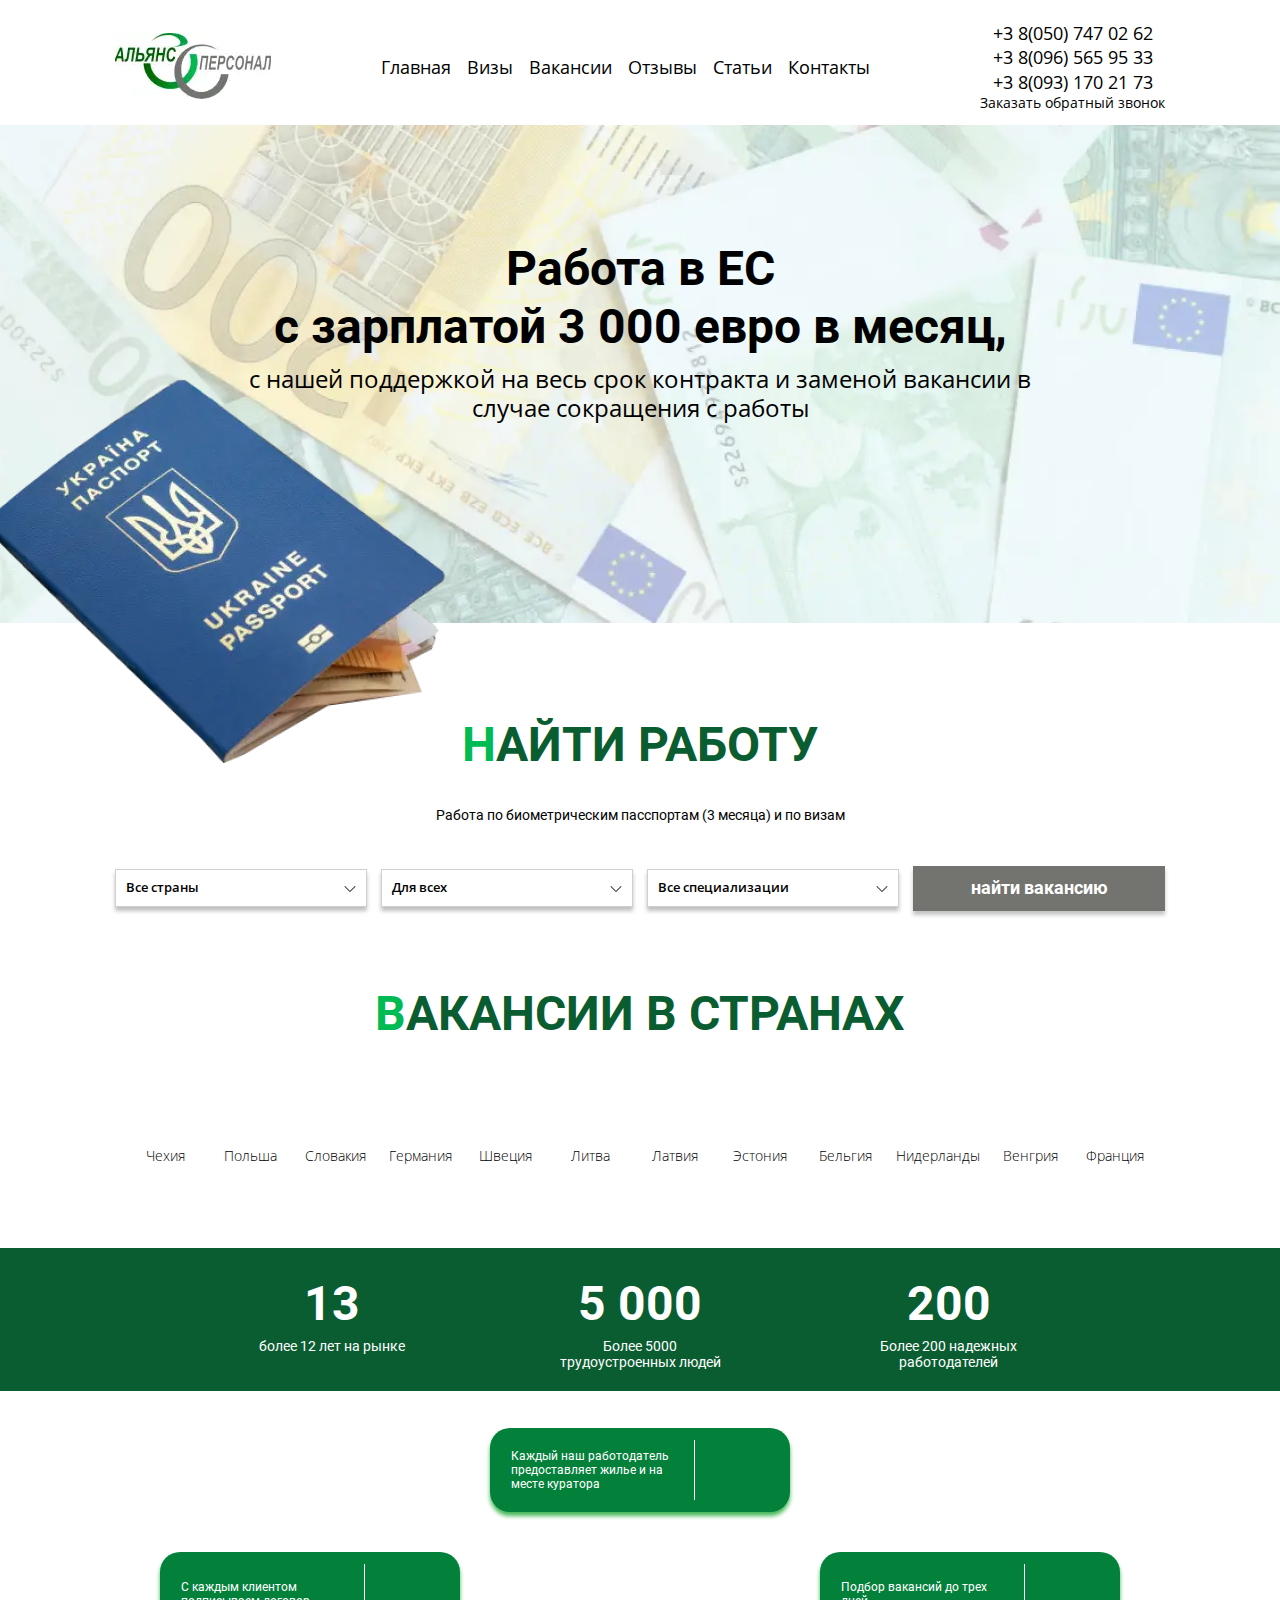
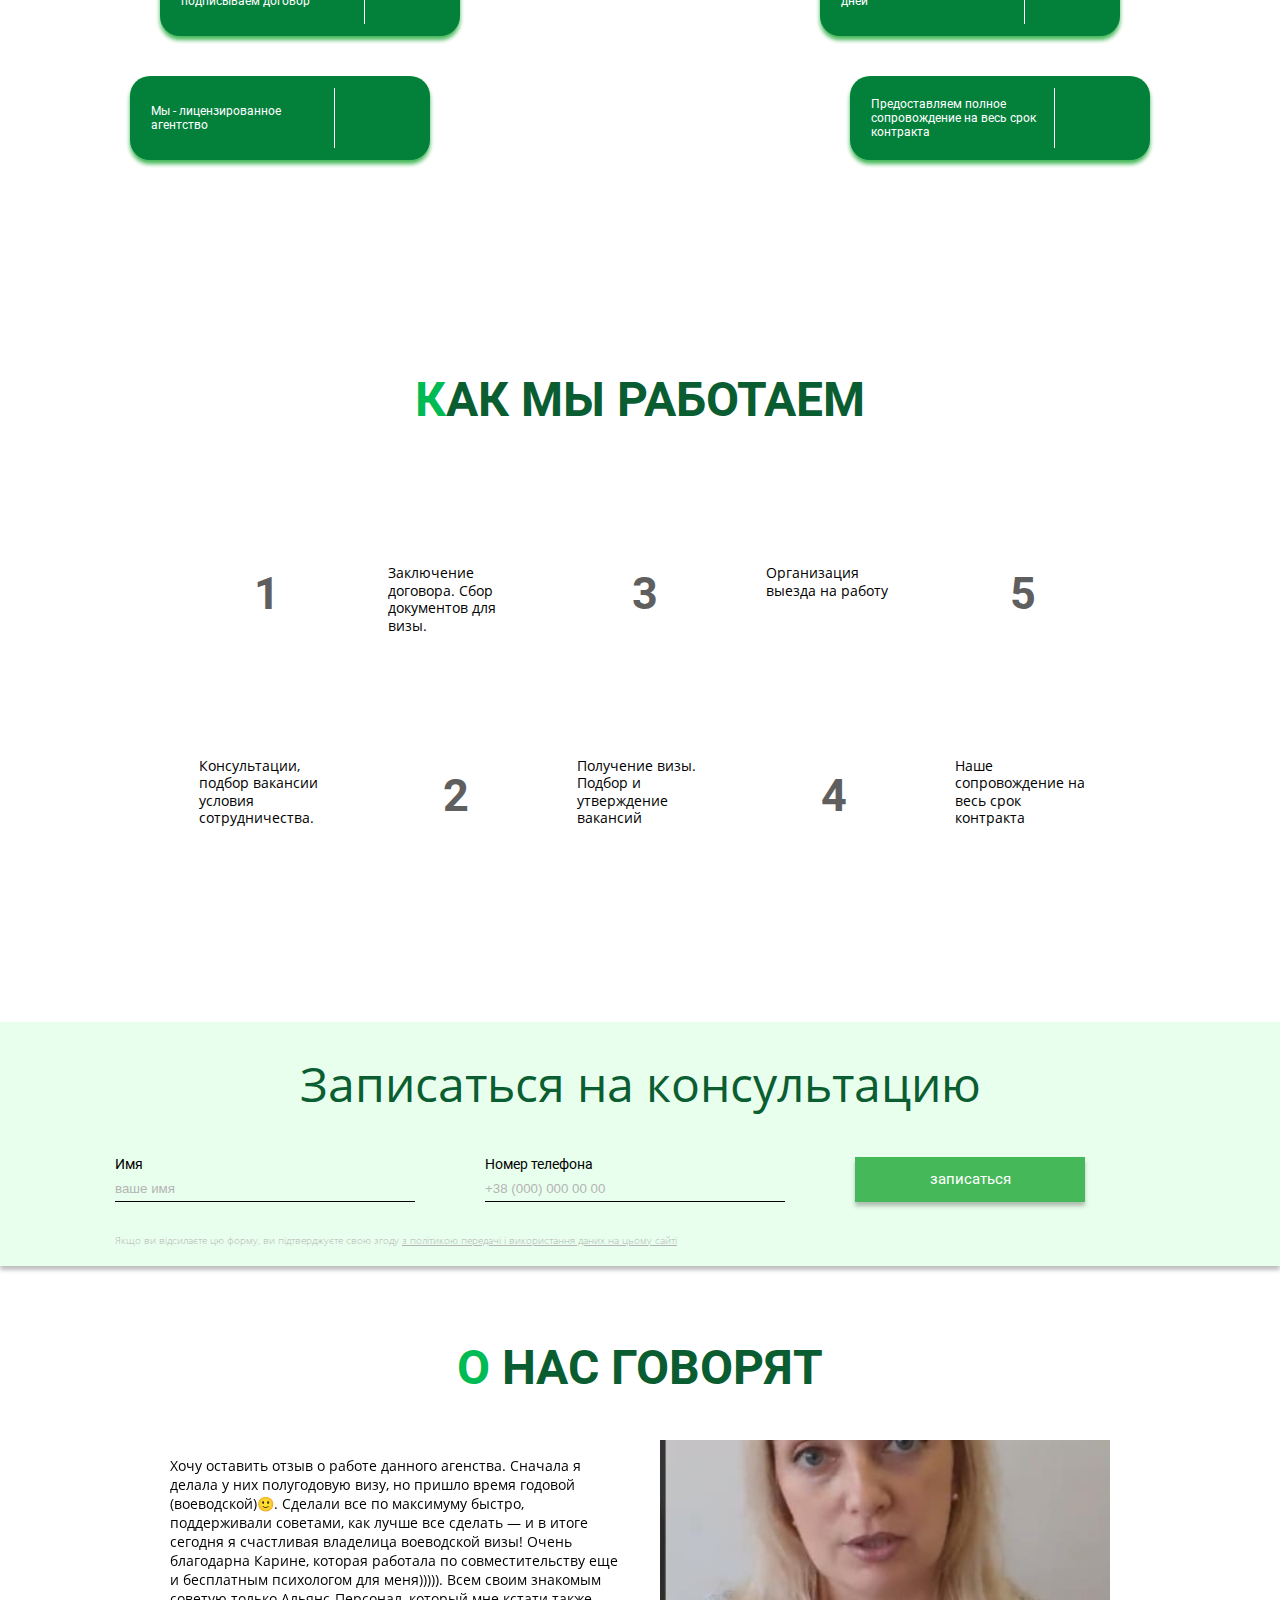
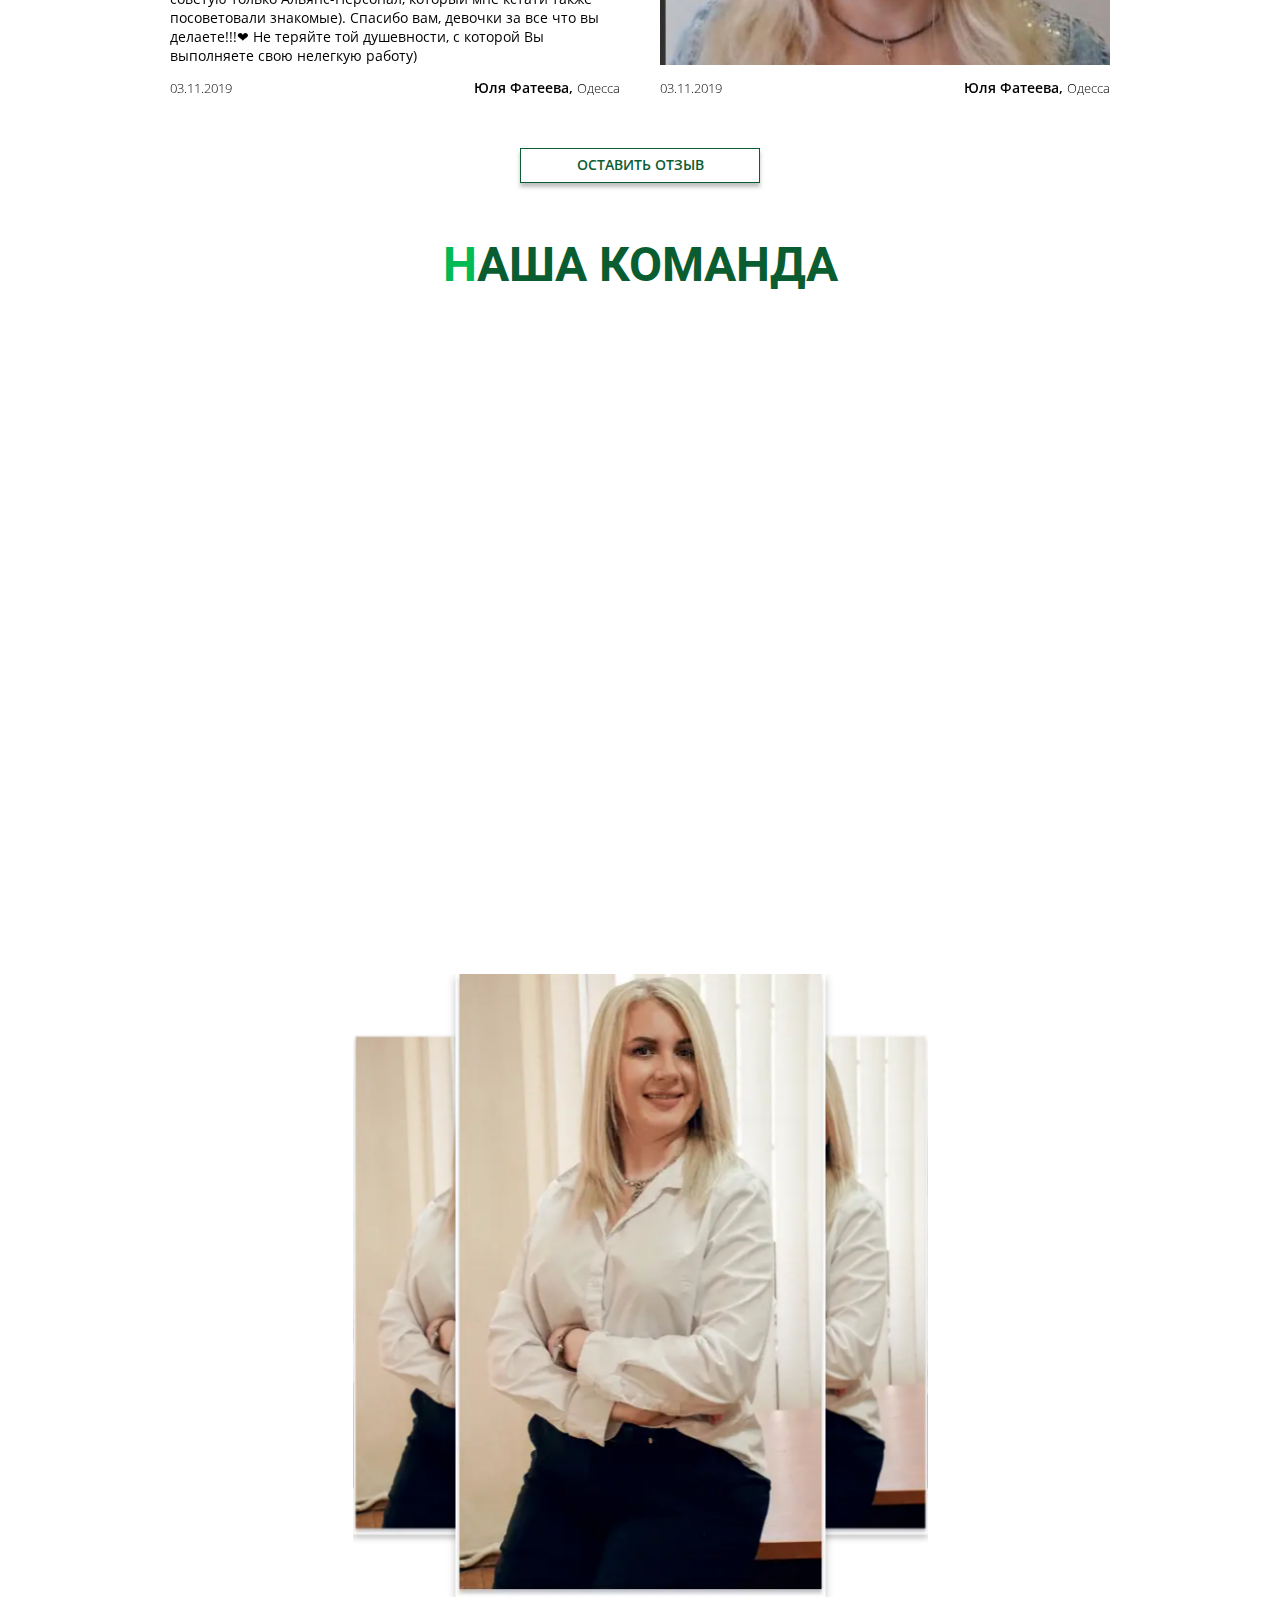
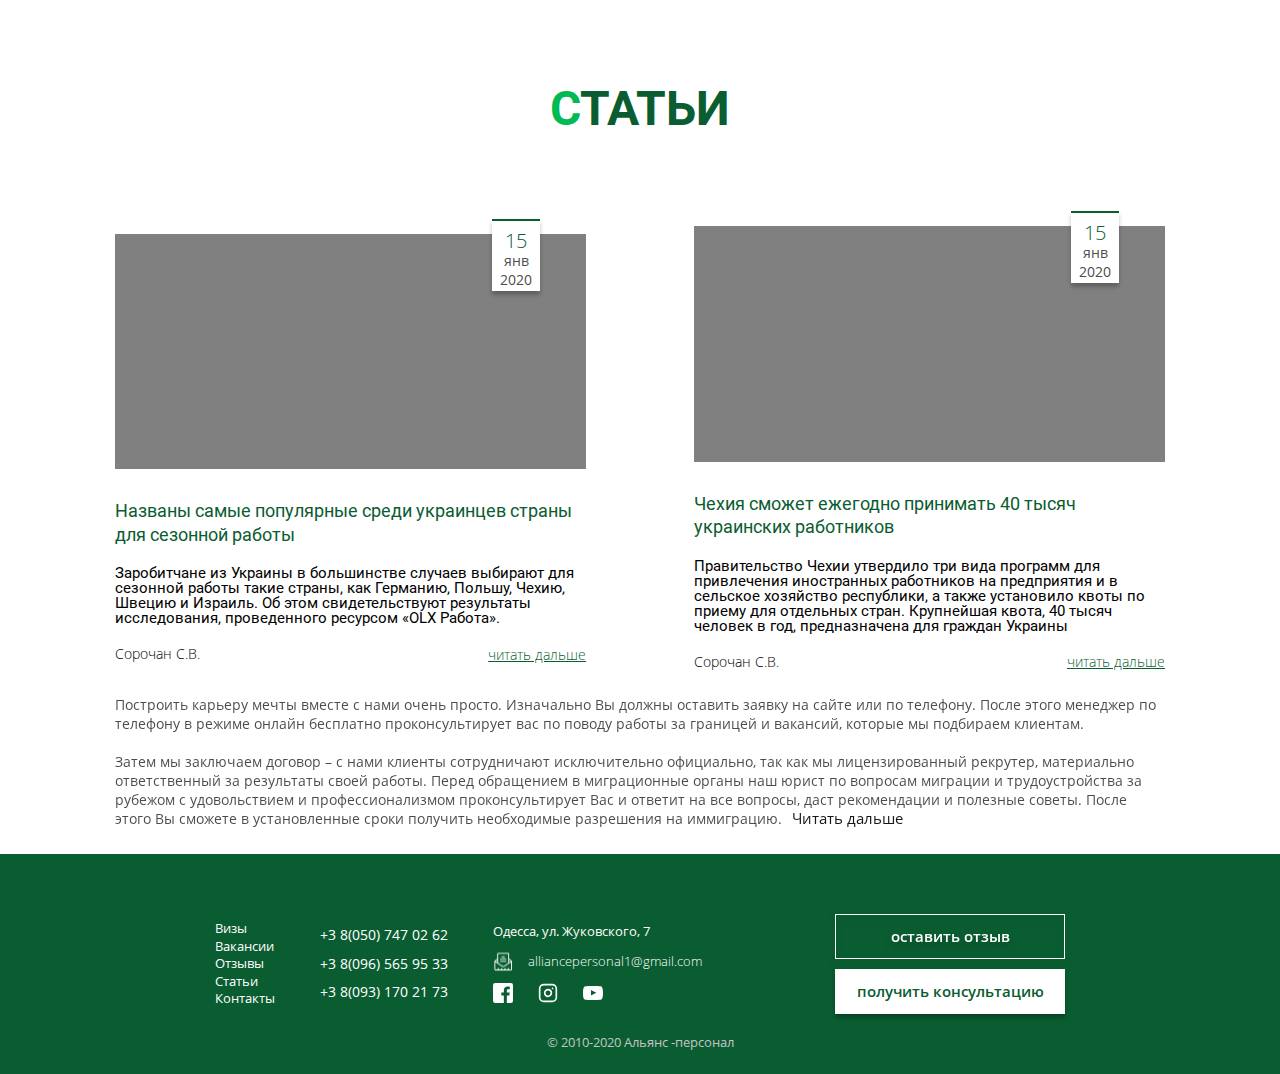
<file: index.html>
<!DOCTYPE html><html lang="ru"><head><meta charset="UTF-8"><meta http-equiv="X-UA-Compatible" content="IE=edge"><meta name="viewport" content="width=device-width,initial-scale=1"><link rel="shortcut icon" href="#"><link rel="stylesheet" href="css/style.min.css"><title>Work</title></head><body><div class="wrapper"><header class="header"><div class="header-top"><div class="container"><div class="header-top__inner"><a href="#" class="logo"><picture><source class="logo__img" data-srcset="img/logo.webp" srcset="img/1x1.png" type="image/webp"><img class="logo__img" data-src="img/logo.jpg" src="img/1x1.png" alt="logo"></picture></a><div class="header-burger"><span class="header-burger__span"></span></div><div class="header-menu"><nav class="header-top__nav"><a href="#" class="header-top__nav-link">Главная</a> <a href="#" class="header-top__nav-link">Визы</a> <a href="#" class="header-top__nav-link">Вакансии</a> <a href="#" class="header-top__nav-link">Отзывы</a> <a href="#" class="header-top__nav-link">Статьи</a> <a href="#" class="header-top__nav-link">Контакты</a></nav></div><div class="contacts header-top__contacts"><a href="tel:+380507470262" class="contacts__link header-top__contacts-link">+3 8(050) 747 02 62</a> <a href="tel:+380965659533" class="contacts__link header-top__contacts-link">+3 8(096) 565 95 33</a> <a href="tel:+380931702173" class="contacts__link header-top__contacts-link">+3 8(093) 170 21 73</a> <a href="#" class="header-top__contacts-request">Заказать обратный звонок</a></div></div></div></div><div class="header-banner"><div class="container"><div class="header-banner__inner"><div class="header-banner__title"><h1 class="title-h1">Работа в ЕС<br>с зарплатой 3 000 евро в месяц,</h1><span class="header-banner__sub-title">с нашей поддержкой на весь срок контракта и заменой вакансии в случае сокращения с работы</span></div><div class="header-banner__passport-image"><div class="header-banner__passport"><picture><source class="header-banner__passport-img" data-srcset="img/passport.webp" srcset="img/1x1.png" type="image/webp"><img class="header-banner__passport-img" data-src="img/passport.jpg" src="img/1x1.png" alt="passport"></picture></div></div><a href="#" class="header-banner__button">оставить заявку</a></div><picture><source class="header-banner__background" data-srcset="img/header-banner.webp" srcset="img/1x1.png" type="image/webp"><img class="header-banner__background" data-src="img/header-banner.jpg" src="img/1x1.png" alt="background"></picture></div></div></header><main class="main"><section class="work"><div class="container"><h2 class="title-h2 work__title">НАЙТИ РАБОТУ</h2><span class="work__text">Работа по биометрическим пасспортам (3 месяца) и по визам</span><form action=".php" class="work__form"><div class="select"><div class="select__current"><span class="select__current-text select__text">Все страны</span><picture><source class="select__arrow" data-srcset="img/arrow.svg" srcset="img/1x1.png" type="image/svg"><img class="select__arrow" data-src="img/arrow.svg" src="img/1x1.png" alt="arrow"></picture></div><ul class="select__body"><li class="select__item">Select 1</li><li class="select__item">Select 2</li><li class="select__item">Select 3</li><li class="select__item">Select 4</li><li class="select__item">Select 5</li></ul></div><div class="select"><div class="select__current"><span class="select__current-text select__text">Для всех</span><picture><source class="select__arrow" data-srcset="img/arrow.svg" srcset="img/1x1.png" type="image/svg"><img class="select__arrow" data-src="img/arrow.svg" src="img/1x1.png" alt="arrow"></picture></div><ul class="select__body"><li class="select__item">Select 1</li><li class="select__item">Select 2</li><li class="select__item">Select 3</li><li class="select__item">Select 4</li><li class="select__item">Select 5</li></ul></div><div class="select"><div class="select__current"><span class="select__current-text select__text">Все специализации</span><picture><source class="select__arrow" data-srcset="img/arrow.svg" srcset="img/1x1.png" type="image/svg"><img class="select__arrow" data-src="img/arrow.svg" src="img/1x1.png" alt="arrow"></picture></div><ul class="select__body"><li class="select__item">Select 1</li><li class="select__item">Select 2</li><li class="select__item">Select 3</li><li class="select__item">Select 4</li><li class="select__item">Select 5</li></ul></div><button class="work__button" type="submit">найти вакансию</button></form></div></section><section class="vacancies"><div class="container"><h2 class="title-h2 vacancies__title">ВАКАНСИИ В СТРАНАХ</h2><div class="vacancies__inner"><div class="vacancies__item item-vacancies"><picture><source class="item-vacancies__img" data-srcset="img/czech.webp" srcset="img/1x1.png" type="image/webp"><img class="item-vacancies__img" data-src="img/czech.jpg" src="img/1x1.png" alt="czech"></picture><span class="item-vacancies__title">Чехия</span></div><div class="vacancies__item item-vacancies"><picture><source class="item-vacancies__img" data-srcset="img/poland.svg" srcset="img/1x1.png" type="image/svg"><img class="item-vacancies__img" data-src="img/poland.jpg" src="img/1x1.png" alt="poland"></picture><span class="item-vacancies__title">Польша</span></div><div class="vacancies__item item-vacancies"><picture><source class="item-vacancies__img" data-srcset="img/sk.webp" srcset="img/1x1.png" type="image/webp"><img class="item-vacancies__img" data-src="img/sk.jpg" src="img/1x1.png" alt="sk"></picture><span class="item-vacancies__title">Словакия</span></div><div class="vacancies__item item-vacancies"><picture><source class="item-vacancies__img" data-srcset="img/germany.webp" srcset="img/1x1.png" type="image/webp"><img class="item-vacancies__img" data-src="img/germany.jpg" src="img/1x1.png" alt="germany"></picture><span class="item-vacancies__title">Германия</span></div><div class="vacancies__item item-vacancies"><picture><source class="item-vacancies__img" data-srcset="img/shwiz.webp" srcset="img/1x1.png" type="image/webp"><img class="item-vacancies__img" data-src="img/shwiz.jpg" src="img/1x1.png" alt="shwiz"></picture><span class="item-vacancies__title">Швеция</span></div><div class="vacancies__item item-vacancies"><picture><source class="item-vacancies__img" data-srcset="img/lit.webp" srcset="img/1x1.png" type="image/webp"><img class="item-vacancies__img" data-src="img/lit.jpg" src="img/1x1.png" alt="lit"></picture><span class="item-vacancies__title">Литва</span></div><div class="vacancies__item item-vacancies"><picture><source class="item-vacancies__img" data-srcset="img/latvia.webp" srcset="img/1x1.png" type="image/webp"><img class="item-vacancies__img" data-src="img/latvia.jpg" src="img/1x1.png" alt="latvia"></picture><span class="item-vacancies__title">Латвия</span></div><div class="vacancies__item item-vacancies"><picture><source class="item-vacancies__img" data-srcset="img/estonia.webp" srcset="img/1x1.png" type="image/webp"><img class="item-vacancies__img" data-src="img/estonia.jpg" src="img/1x1.png" alt="estonia"></picture><span class="item-vacancies__title">Эстония</span></div><div class="vacancies__item item-vacancies"><picture><source class="item-vacancies__img" data-srcset="img/estonia.webp" srcset="img/1x1.png" type="image/webp"><img class="item-vacancies__img" data-src="img/estonia.jpg" src="img/1x1.png" alt="estonia"></picture><span class="item-vacancies__title">Бельгия</span></div><div class="vacancies__item item-vacancies"><picture><source class="item-vacancies__img" data-srcset="img/netherlands.webp" srcset="img/1x1.png" type="image/webp"><img class="item-vacancies__img" data-src="img/netherlands.jpg" src="img/1x1.png" alt="netherlands"></picture><span class="item-vacancies__title">Нидерланды</span></div><div class="vacancies__item item-vacancies"><picture><source class="item-vacancies__img" data-srcset="img/vengr.webp" srcset="img/1x1.png" type="image/webp"><img class="item-vacancies__img" data-src="img/vengr.jpg" src="img/1x1.png" alt="vengr"></picture><span class="item-vacancies__title">Венгрия</span></div><div class="vacancies__item item-vacancies"><picture><source class="item-vacancies__img" data-srcset="img/france.webp" srcset="img/1x1.png" type="image/webp"><img class="item-vacancies__img" data-src="img/france.jpg" src="img/1x1.png" alt="france"></picture><span class="item-vacancies__title">Франция</span></div></div></div></section><div class="info"><div class="container"><div class="info__inner"><div class="info__item item-info"><span class="item-info__count">13</span> <span class="item-info__text">более 12 лет на рынке</span></div><div class="info__item item-info"><span class="item-info__count">5 000</span> <span class="item-info__text">Более 5000 трудоустроенных людей</span></div><div class="info__item item-info"><span class="item-info__count">200</span> <span class="item-info__text">Более 200 надежных работодателей</span></div></div></div></div><div class="services"><div class="container"><div class="services__inner"><div class="services__item services__item--void"></div><div class="services__item item-services"><span class="item-services__text">Каждый наш работодатель предоставляет жилье и на месте куратора</span><picture><source class="item-services__img" data-srcset="img/services-prev1.svg" srcset="img/1x1.png" type="image/svg"><img class="item-services__img" data-src="img/services-prev1.svg" src="img/1x1.png" alt="icon"></picture></div><div class="services__item services__item--void"></div><div class="services__item item-services"><span class="item-services__text">С каждым клиентом подписываем договор</span><picture><source class="item-services__img" data-srcset="img/services-prev2.svg" srcset="img/1x1.png" type="image/svg"><img class="item-services__img" data-src="img/services-prev2.svg" src="img/1x1.png" alt="icon"></picture></div><div class="services-item item-services__banner"><picture><source class="item-services__banner-img" data-srcset="img/services-banner.webp" srcset="img/1x1.png" type="image/webp"><img class="item-services__banner-img" data-src="img/services-banner.png" src="img/1x1.png" alt="banner"></picture></div><div class="services__item item-services"><span class="item-services__text">Подбор вакансий до трех дней</span><picture><source class="item-services__img" data-srcset="img/services-prev3.svg" srcset="img/1x1.png" type="image/svg"><img class="item-services__img" data-src="img/services-prev3.svg" src="img/1x1.png" alt="icon"></picture></div><div class="services__item item-services item-services--left"><span class="item-services__text">Мы - лицензированное агентство</span><picture><source class="item-services__img" data-srcset="img/services-prev4.svg" srcset="img/1x1.png" type="image/svg"><img class="item-services__img" data-src="img/services-prev4.svg" src="img/1x1.png" alt="icon"></picture></div><div class="services__item item-services item-services--right"><span class="item-services__text">Предоставляем полное сопровождение на весь срок контракта</span><picture><source class="item-services__img" data-srcset="img/services-prev5.svg" srcset="img/1x1.png" type="image/svg"><img class="item-services__img" data-src="img/services-prev5.svg" src="img/1x1.png" alt="icon"></picture></div></div></div></div><section class="how-work"><div class="container"><h2 class="title-h2 how-work__title">Как мы работаем</h2><div class="how-work__inner"><div class="how-work__image"><picture><source class="how-work__img" media="(max-width: 767px)" data-srcset="img/how-work-rotate.webp" srcset="img/1x1.png" type="image/webp"><source class="how-work__img" media="(min-width: 768px)" data-srcset="img/how-work.webp" srcset="img/1x1.png" type="image/webp"><img class="how-work__img" data-src="img/how-work.jpg" src="img/1x1.png" alt="background"></picture></div><div class="how-work__item item-how-work item-how-work--1"><span class="item-how-work__number">1</span><p class="item-how-work__text">Консультации, подбор вакансии условия сотрудничества.</p></div><div class="how-work__item item-how-work item-how-work--2"><p class="item-how-work__text">Заключение договора. Сбор документов для визы.</p><span class="item-how-work__number">2</span></div><div class="how-work__item item-how-work item-how-work--3"><span class="item-how-work__number">3</span><p class="item-how-work__text">Получение визы. Подбор и утверждение вакансий</p></div><div class="how-work__item item-how-work item-how-work--4"><p class="item-how-work__text">Организация выезда на работу</p><span class="item-how-work__number">4</span></div><div class="how-work__item item-how-work item-how-work--5"><span class="item-how-work__number">5</span><p class="item-how-work__text">Наше сопровождение на весь срок контракта</p></div></div></div></section><section class="consultation"><div class="container"><h2 class="consultation__title">Записаться на консультацию</h2><form action=".php" class="consultation__form"><div class="consultation__item item-consultation"><label for="name" class="item-consultation__label">Имя</label> <input name="name" id="name" type="text" class="item-consultation__input" placeholder="ваше имя"></div><div class="consultation__item item-consultation"><label for="tel" class="item-consultation__label">Номер телефона</label> <input name="tel" id="tel" type="tel" class="item-consultation__input" placeholder="+38 (000) 000 00 00" pattern="[0-9]{3}-[0-9]{2}-[0-9]{3}"></div><button class="consultation__button" type="submit">записаться</button></form><span class="consultation__politycs">Якщо ви відсилаєте цю форму, ви підтверджуєте свою згоду <a href="#" class="consultation__politycs-link">з політикою передачі і використання даних на цьому сайті</a></span></div></section><section class="say"><div class="container"><h2 class="title-h2 say__title">О НАС ГОВОРЯТ</h2><div class="say__inner"><div class="say__slider swiper-container"><div class="swiper-wrapper"><div class="swiper-slide say__slide"><div class="say__item item-say"><div class="item-say__info"><picture><source class="item-say__info-quotes" data-srcset="img/quotes.webp" srcset="img/1x1.png" type="image/webp"><img class="item-say__info-quotes" data-src="img/quotes.jpg" src="img/1x1.png" alt="quotes"></picture><p class="item-say__info-text">Хочу оставить отзыв о работе данного агенства. Сначала я делала у них полугодовую визу, но пришло время годовой (воеводской)🙂. Сделали все по максимуму быстро, поддерживали советами, как лучше все сделать — и в итоге сегодня я счастливая владелица воеводской визы! Очень благодарна Карине, которая работала по совместительству еще и бесплатным психологом для меня))))). Всем своим знакомым советую только Альянс-Персонал, который мне кстати также посоветовали знакомые). Спасибо вам, девочки за все что вы делаете!!!❤ Не теряйте той душевности, с которой Вы выполняете свою нелегкую работу)</p><div class="item-say__data"><span class="item-say__data-text">03.11.2019</span><div class="item-say__data-main"><span class="item-say__data-name">Юля Фатеева, </span><span class="item-say__data-text">Одесса</span></div></div></div><div class="item-say__video"><div class="item-say__video-main"><video class="item-say__video-video" src="video/video.mp4" poster="img/video-prev1.jpg" preload="none"></video><div class="item-say__video-play"><picture><source class="item-say__video-play-img" data-srcset="img/play.webp" srcset="img/1x1.png" type="image/webp"><img class="item-say__video-play-img" data-src="img/play.png" src="img/1x1.png" alt="arrow"></picture></div></div><div class="item-say__data"><span class="item-say__data-text">03.11.2019</span><div class="item-say__data-main"><span class="item-say__data-name">Юля Фатеева, </span><span class="item-say__data-text">Одесса</span></div></div></div></div></div><div class="swiper-slide say__slide"><div class="say__item item-say"><div class="item-say__info"><p class="item-say__info-text">Хочу оставить отзыв о работе данного агенства. Сначала я делала у них полугодовую визу, но пришло время годовой (воеводской)🙂. Сделали все по максимуму быстро, поддерживали советами, как лучше все сделать — и в итоге сегодня я счастливая владелица воеводской визы! Очень благодарна Карине, которая работала по совместительству еще и бесплатным психологом для меня))))). Всем своим знакомым советую только Альянс-Персонал, который мне кстати также посоветовали знакомые). Спасибо вам, девочки за все что вы делаете!!!❤ Не теряйте той душевности, с которой Вы выполняете свою нелегкую работу)</p><div class="item-say__data"><span class="item-say__data-text">03.11.2019</span><div class="item-say__data-main"><span class="item-say__data-name">Юля Фатеева, </span><span class="item-say__data-text">Одесса</span></div></div><picture><source class="item-say__info-quotes" data-srcset="img/quotes.webp" srcset="img/1x1.png" type="image/webp"><img class="item-say__info-quotes" data-src="img/quotes.jpg" src="img/1x1.png" alt="quotes"></picture></div><div class="item-say__video"><div class="item-say__video-main"><video class="item-say__video-video" src="video/video.mp4" poster="img/video-prev1.jpg" preload="none"></video><div class="item-say__video-play"><picture><source class="item-say__video-play-img" data-srcset="img/play.webp" srcset="img/1x1.png" type="image/webp"><img class="item-say__video-play-img" data-src="img/play.png" src="img/1x1.png" alt="arrow"></picture></div></div><div class="item-say__data"><span class="item-say__data-text">03.11.2019</span><div class="item-say__data-main"><span class="item-say__data-name">Юля Фатеева, </span><span class="item-say__data-text">Одесса</span></div></div></div></div></div><div class="swiper-slide say__slide"><div class="say__item item-say"><div class="item-say__info"><p class="item-say__info-text">Хочу оставить отзыв о работе данного агенства. Сначала я делала у них полугодовую визу, но пришло время годовой (воеводской)🙂. Сделали все по максимуму быстро, поддерживали советами, как лучше все сделать — и в итоге сегодня я счастливая владелица воеводской визы! Очень благодарна Карине, которая работала по совместительству еще и бесплатным психологом для меня))))). Всем своим знакомым советую только Альянс-Персонал, который мне кстати также посоветовали знакомые). Спасибо вам, девочки за все что вы делаете!!!❤ Не теряйте той душевности, с которой Вы выполняете свою нелегкую работу)</p><div class="item-say__data"><span class="item-say__data-text">03.11.2019</span><div class="item-say__data-main"><span class="item-say__data-name">Юля Фатеева, </span><span class="item-say__data-text">Одесса</span></div></div><picture><source class="item-say__info-quotes" data-srcset="img/quotes.webp" srcset="img/1x1.png" type="image/webp"><img class="item-say__info-quotes" data-src="img/quotes.jpg" src="img/1x1.png" alt="quotes"></picture></div><div class="item-say__video"><div class="item-say__video-main"><video class="item-say__video-video" src="video/video.mp4" poster="img/video-prev1.jpg" preload="none"></video><div class="item-say__video-play"><picture><source class="item-say__video-play-img" data-srcset="img/play.webp" srcset="img/1x1.png" type="image/webp"><img class="item-say__video-play-img" data-src="img/play.png" src="img/1x1.png" alt="arrow"></picture></div></div><div class="item-say__data"><span class="item-say__data-text">03.11.2019</span><div class="item-say__data-main"><span class="item-say__data-name">Юля Фатеева, </span><span class="item-say__data-text">Одесса</span></div></div></div></div></div></div></div><div class="slider-arrows"><div class="slider-arrow slider-arrow__prev say__slider-arrow"><picture><source class="slider-arrow__img" data-srcset="img/slider-arrow.webp" srcset="img/1x1.png" type="image/webp"><img class="slider-arrow__img" data-src="img/slider-arrow.jpg" src="img/1x1.png" alt="arrow"></picture></div><div class="slider-arrow slider-arrow__next say__slider-arrow"><picture><source class="slider-arrow__img" data-srcset="img/slider-arrow.webp" srcset="img/1x1.png" type="image/webp"><img class="slider-arrow__img" data-src="img/slider-arrow.jpg" src="img/1x1.png" alt="arrow"></picture></div></div></div><div class="say__button"><a href="#" class="say__button-link">ОСТАВИТЬ ОТЗЫВ</a></div></div></section><section class="team"><div class="container"><h2 class="title-h2 team__title">НАША КОМАНДА</h2><div class="team__image"><picture><source class="team__img" data-srcset="img/team.webp" srcset="img/1x1.png" type="image/webp"><img class="team__img" data-src="img/team.jpg" src="img/1x1.png" alt="team"></picture></div><div class="team__inner"><div class="team__slider swiper-container"><div class="swiper-wrapper"><div class="swiper-slide"><div class="item-team__image"><img class="item-team__img swiper-lazy" src="img/team-prev1.webp" alt="people"></div></div><div class="swiper-slide"><div class="item-team__image"><img class="item-team__img swiper-lazy" src="img/team-prev1.webp" alt="people"></div></div><div class="swiper-slide"><div class="item-team__image"><img class="item-team__img swiper-lazy" src="img/team-prev1.webp" alt="people"></div></div><div class="swiper-slide"><div class="item-team__image"><img class="item-team__img swiper-lazy" src="img/team-prev1.webp" alt="people"></div></div></div></div><div class="slider-arrows"><div class="slider-arrow slider-arrow__prev team__slider-arrow"><picture><source class="slider-arrow__img" data-srcset="img/slider-arrow.webp" srcset="img/1x1.png" type="image/webp"><img class="slider-arrow__img" data-src="img/slider-arrow.jpg" src="img/1x1.png" alt="arrow"></picture></div><div class="slider-arrow slider-arrow__next team__slider-arrow"><picture><source class="slider-arrow__img" data-srcset="img/slider-arrow.webp" srcset="img/1x1.png" type="image/webp"><img class="slider-arrow__img" data-src="img/slider-arrow.jpg" src="img/1x1.png" alt="arrow"></picture></div></div></div></div></section><section class="articles"><div class="container"><h2 class="title-h2 articles__title">СТАТЬИ</h2><div class="articles__inner"><article class="articles__item item-articles"><div class="item-articles__date"><span class="item-articles__date-number">15</span> <span class="item-articles__date-text">янв</span> <span class="item-articles__date-text">2020</span></div><a class="item-articles__image" href="#"><picture><source class="item-articles__img" data-srcset="img/header-banner.webp" srcset="img/1x1.png" type="image/webp"><img class="item-articles__img" data-src="img/header-banner.jpg" src="img/1x1.png" alt="article"></picture></a><div class="item-articles__content"><a href="#" class="item-articles__title-link"><h3 class="title-h3 item-articles__title">Названы самые популярные среди украинцев страны для сезонной работы</h3></a><p class="item-articles__text">Заробитчане из Украины в большинстве случаев выбирают для сезонной работы такие страны, как Германию, Польшу, Чехию, Швецию и Израиль. Об этом свидетельствуют результаты исследования, проведенного ресурсом «OLX Работа».</p><div class="item-articles__info"><span class="item-articles__info-author">Сорочан С.В.</span> <a class="item-articles__info-more" href="#">читать дальше</a></div></div></article><article class="articles__item item-articles item-articles--mobile"><div class="item-articles__date"><span class="item-articles__date-number">15</span> <span class="item-articles__date-text">янв</span> <span class="item-articles__date-text">2020</span></div><a class="item-articles__image" href="#"><picture><source class="item-articles__img" data-srcset="img/header-banner.webp" srcset="img/1x1.png" type="image/webp"><img class="item-articles__img" data-src="img/header-banner.jpg" src="img/1x1.png" alt="article"></picture></a><div class="item-articles__content"><a href="#" class="item-articles__title-link"><h3 class="title-h3 item-articles__title">Чехия сможет ежегодно принимать 40 тысяч украинских работников</h3></a><p class="item-articles__text">Правительство Чехии утвердило три вида программ для привлечения иностранных работников на предприятия и в сельское хозяйство республики, а также установило квоты по приему для отдельных стран. Крупнейшая квота, 40 тысяч человек в год, предназначена для граждан Украины</p><div class="item-articles__info"><span class="item-articles__info-author">Сорочан С.В.</span> <a class="item-articles__info-more" href="#">читать дальше</a></div></div></article></div><div class="articles-info"><p class="articles-info__text">Построить карьеру мечты вместе с нами очень просто. Изначально Вы должны оставить заявку на сайте или по телефону. После этого менеджер по телефону в режиме онлайн бесплатно проконсультирует вас по поводу работы за границей и вакансий, которые мы подбираем клиентам.</p><p class="articles-info__text">Затем мы заключаем договор – с нами клиенты сотрудничают исключительно официально, так как мы лицензированный рекрутер, материально ответственный за результаты своей работы. Перед обращением в миграционные органы наш юрист по вопросам миграции и трудоустройства за рубежом с удовольствием и профессионализмом проконсультирует Вас и ответит на все вопросы, даст рекомендации и полезные советы. После этого Вы сможете в установленные сроки получить необходимые разрешения на иммиграцию.</p><span class="articles-info__more">Читать дальше</span><div class="articles-info__more-texts"><p class="articles-info__text">Затем мы заключаем договор – с нами клиенты сотрудничают исключительно официально, так как мы лицензированный рекрутер, материально ответственный за результаты своей работы. Перед обращением в миграционные органы наш юрист по вопросам миграции и трудоустройства за рубежом с удовольствием и профессионализмом проконсультирует Вас и ответит на все вопросы, даст рекомендации и полезные советы. После этого Вы сможете в установленные сроки получить необходимые разрешения на иммиграцию.</p><p class="articles-info__text">Затем мы заключаем договор – с нами клиенты сотрудничают исключительно официально, так как мы лицензированный рекрутер, материально ответственный за результаты своей работы. Перед обращением в миграционные органы наш юрист по вопросам миграции и трудоустройства за рубежом с удовольствием и профессионализмом проконсультирует Вас и ответит на все вопросы, даст рекомендации и полезные советы. После этого Вы сможете в установленные сроки получить необходимые разрешения на иммиграцию.</p><p class="articles-info__text">Затем мы заключаем договор – с нами клиенты сотрудничают исключительно официально, так как мы лицензированный рекрутер, материально ответственный за результаты своей работы. Перед обращением в миграционные органы наш юрист по вопросам миграции и трудоустройства за рубежом с удовольствием и профессионализмом проконсультирует Вас и ответит на все вопросы, даст рекомендации и полезные советы. После этого Вы сможете в установленные сроки получить необходимые разрешения на иммиграцию.</p><p class="articles-info__text">Затем мы заключаем договор – с нами клиенты сотрудничают исключительно официально, так как мы лицензированный рекрутер, материально ответственный за результаты своей работы. Перед обращением в миграционные органы наш юрист по вопросам миграции и трудоустройства за рубежом с удовольствием и профессионализмом проконсультирует Вас и ответит на все вопросы, даст рекомендации и полезные советы. После этого Вы сможете в установленные сроки получить необходимые разрешения на иммиграцию.</p></div></div></div></section></main><footer class="footer"><div class="footer__container"><div class="footer-main"><div class="footer-main__inner"><nav class="footer-main__nav"><a href="#" class="footer-main__nav-link">Визы</a> <a href="#" class="footer-main__nav-link">Вакансии</a> <a href="#" class="footer-main__nav-link">Отзывы</a> <a href="#" class="footer-main__nav-link">Статьи</a> <a href="#" class="footer-main__nav-link">Контакты</a></nav><div class="contacts footer-main__contacts"><a href="tel:+380507470262" class="contacts__link footer-main__contacts-link">+3 8(050) 747 02 62</a> <a href="tel:+380965659533" class="contacts__link footer-main__contacts-link">+3 8(096) 565 95 33</a> <a href="tel:+380931702173" class="contacts__link footer-main__contacts-link">+3 8(093) 170 21 73</a></div><div class="footer-main__data"><span class="footer-main__data-text">Одесса, ул. Жуковского, 7</span> <a href="mailto:alliancepersonal1@gmail.com" class="footer-main__data-link footer-main__data-email">alliancepersonal1@gmail.com</a><div class="footer-main__social"><a href="#" class="footer-main__social-link"><svg class="svg-facebook-dims footer-main__social-img"><use xlink:href="img/icons/icons.svg#facebook"></use></svg> </a><a href="#" class="footer-main__social-link"><svg class="svg-instagram-dims footer-main__social-img"><use xlink:href="img/icons/icons.svg#instagram"></use></svg> </a><a href="#" class="footer-main__social-link"><svg class="svg-youtube-dims footer-main__social-img"><use xlink:href="img/icons/icons.svg#youtube"></use></svg></a></div></div><div class="footer-main__buttons"><a href="#" class="footer-main__button footer-main__button--border">оставить отзыв</a> <a href="#" class="footer-main__button footer-main__button--white">получить консультацию</a></div></div></div><div class="footer-bottom"><span class="footer-bottom__text">© 2010-2020 Альянс -персонал</span></div></div></footer></div><script async src="js/script.min.js"></script></body></html>
</file>
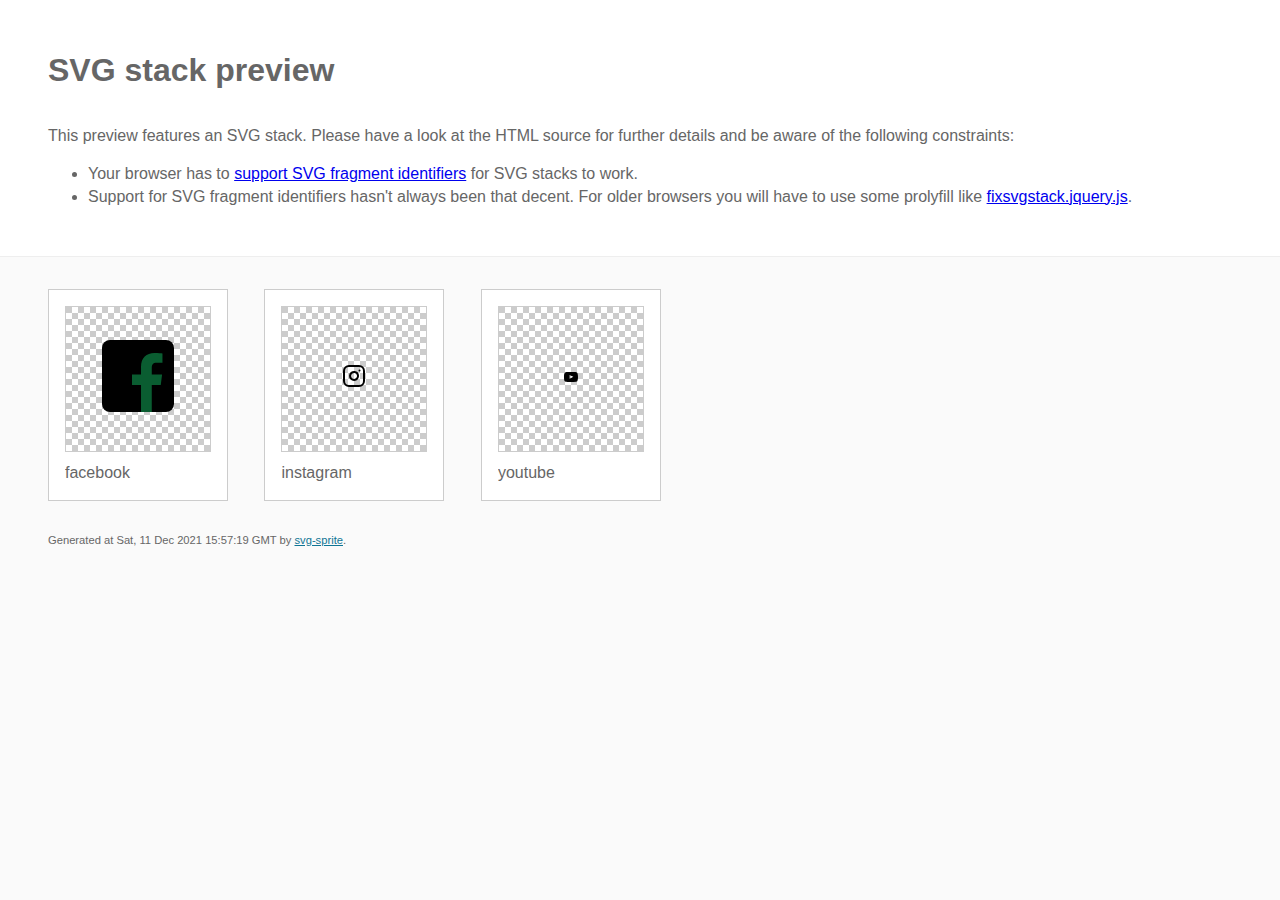
<file: img/stack/sprite.stack.html>
<!DOCTYPE html>
<html lang="en" xmlns="http://www.w3.org/1999/xhtml">
	<head>
		<meta charset="utf-8"/>
		<meta http-equiv="X-UA-Compatible" content="IE=Edge"/>
		<title>SVG stack preview | svg-sprite</title>
		<style>@charset "UTF-8";body{padding:0;margin:0;color:#666;background:#fafafa;font-family:Arial,Helvetica,sans-serif;font-size:1em;line-height:1.4}header{display:block;padding:3em 3em 2em 3em;background-color:#fff}header p{margin:2em 0 0 0}section{border-top:1px solid #eee;padding:2em 3em 0 3em}section ul{margin:0;padding:0}section li{display:inline;display:inline-block;background-color:#fff;position:relative;margin:0 2em 2em 0;vertical-align:top;border:1px solid #ccc;padding:1em 1em 3em 1em;cursor:default}.icon-box{margin:0;width:144px;height:144px;position:relative;background:#ccc url("[data-uri]") top left repeat;border:1px solid #ccc;display:table-cell;vertical-align:middle;text-align:center}.icon{display:inline;display:inline-block}h1{margin-top:0}h2{margin:0;padding:0;font-size:1em;font-weight:normal;white-space:nowrap;overflow:hidden;text-overflow:ellipsis;position:absolute;left:1em;right:1em;bottom:1em}footer{display:block;margin:0;padding:0 3em 3em 3em}footer p{margin:0;font-size:.7em}footer a{color:#0f7595;margin-left:0}</style>

<!--

Sprite shape dimensions
====================================================================================================
You will need to set the sprite shape dimensions via CSS when you use them as stack SVGs, otherwise
they would become a huge 100% in size. You may use the following dimension classes for doing so.
They might well be outsourced to an external stylesheet of course.

-->

<style type="text/css">
	.svg-facebook-dims { width: 72px; height: 72px; }
	.svg-instagram-dims { width: 24px; height: 24px; }
	.svg-youtube-dims { width: 20px; height: 14px; }
</style>

<!--
====================================================================================================
-->

	</head>
	<body>
		<header>
			<h1>SVG stack preview</h1>
			<p>This preview features an SVG stack. Please have a look at the HTML source for further details and be aware of the following constraints:</p>
			<ul>
				<li>Your browser has to <a href="http://caniuse.com/#feat=svg-fragment" target="_blank" rel="noopener noreferrer">support SVG fragment identifiers</a> for SVG stacks to work.</li>
				<li>Support for SVG fragment identifiers hasn't always been that decent. For older browsers you will have to use some prolyfill like <a href="https://github.com/preciousforever/SVG-Stacker/blob/master/fixsvgstack.jquery.js" target="_blank" rel="noopener noreferrer">fixsvgstack.jquery.js</a>.</li>
			</ul>
		</header>
		<section>

<!--

SVG stack
====================================================================================================
These SVG images make use of fragment identifiers (IDs) to reference certain portions of the
external sprite. By default, all shapes inside the sprite are hidden by CSS. The `:target` pseudo
selector is used to show the very shape that is referenced by the fragment identifier.

-->

			<ul>

				<li title="facebook">
					<div class="icon-box">

						<!-- facebook -->
						<img src="../icons/icons.svg#facebook" class="svg-facebook-dims" alt="facebook"/>

					</div>
					<h2>facebook</h2>
				</li>
				<li title="instagram">
					<div class="icon-box">

						<!-- instagram -->
						<img src="../icons/icons.svg#instagram" class="svg-instagram-dims" alt="instagram"/>

					</div>
					<h2>instagram</h2>
				</li>
				<li title="youtube">
					<div class="icon-box">

						<!-- youtube -->
						<img src="../icons/icons.svg#youtube" class="svg-youtube-dims" alt="youtube"/>

					</div>
					<h2>youtube</h2>
				</li>
			</ul>

<!--
====================================================================================================
-->

		</section>
		<footer>
			<p>Generated at Sat, 11 Dec 2021 15:57:19 GMT by <a href="https://github.com/svg-sprite/svg-sprite" target="_blank" rel="noopener noreferrer">svg-sprite</a>.</p>
		</footer>
	</body>
</html>
</file>
<file: css/style.min.css>
@font-face{font-family:OpenSans;font-display:swap;src:url(../fonts/opensanssemibold.woff) format("woff"),url(../fonts/opensanssemibold.woff2) format("woff2");font-weight:600;font-style:normal}@font-face{font-family:OpenSans;font-display:swap;src:url(../fonts/opensanslight.woff) format("woff"),url(../fonts/opensanslight.woff2) format("woff2");font-weight:300;font-style:normal}@font-face{font-family:OpenSans;font-display:swap;src:url(../fonts/opensansregular.woff) format("woff"),url(../fonts/opensansregular.woff2) format("woff2");font-weight:400;font-style:normal}@font-face{font-family:Roboto;font-display:swap;src:url(../fonts/Roboto-Bold.woff) format("woff"),url(../fonts/Roboto-Bold.woff2) format("woff2");font-weight:700;font-style:normal}@font-face{font-family:Roboto;font-display:swap;src:url(../fonts/Roboto-Regular.woff) format("woff"),url(../fonts/Roboto-Regular.woff2) format("woff2");font-weight:400;font-style:normal}a,abbr,acronym,address,applet,article,aside,audio,big,blockquote,body,canvas,caption,center,cite,code,dd,del,details,dfn,div,dl,dt,em,embed,fieldset,figcaption,figure,footer,form,h1,h2,h3,h4,h5,h6,header,hgroup,html,i,iframe,img,ins,kbd,label,legend,li,mark,menu,nav,object,ol,output,p,pre,q,ruby,s,samp,section,small,span,strike,strong,sub,summary,sup,table,tbody,td,tfoot,th,thead,time,tr,tt,u,ul,var,video{margin:0;padding:0;border:0;font-size:100%;font:inherit;vertical-align:baseline}html{-webkit-box-sizing:border-box;box-sizing:border-box}*,:after,:before{-webkit-box-sizing:inherit;box-sizing:inherit}article,aside,details,figcaption,figure,footer,header,hgroup,menu,nav,section{display:block}body{line-height:1}ol,ul{list-style:none}blockquote,q{quotes:none}blockquote:after,blockquote:before,q:after,q:before{content:"";content:none}table{border-collapse:collapse;border-spacing:0}a{text-decoration:none}body{font-family:OpenSans,sans-serif;font-weight:400;font-size:.875rem;min-width:360px;overflow-x:hidden;width:100%;height:100%;color:#000}.wrapper{min-height:100%;display:-webkit-box;display:-ms-flexbox;display:flex;-webkit-box-orient:vertical;-webkit-box-direction:normal;-ms-flex-direction:column;flex-direction:column}.container{max-width:67.5rem;margin:0 auto;padding:0 15px}.main{-webkit-box-flex:1;-ms-flex:1 1 auto;flex:1 1 auto}.lock{overflow:hidden}.title-h1{font-family:Roboto,sans-serif;line-height:120%;font-weight:700;font-size:3rem}.title-h2{display:block;font-family:Roboto,sans-serif;font-weight:700;line-height:135%;font-size:3rem;text-transform:uppercase;margin:0 auto;text-align:center;color:#0a5d31}.title-h2::first-letter{color:#00ba53}.title-h3{line-height:130%;font-size:1.125rem}@font-face{font-family:swiper-icons;src:url("data:application/font-woff;charset=utf-8;base64, [base64]//wADZ2x5ZgAAAywAAADMAAAD2MHtryVoZWFkAAABbAAAADAAAAA2E2+eoWhoZWEAAAGcAAAAHwAAACQC9gDzaG10eAAAAigAAAAZAAAArgJkABFsb2NhAAAC0AAAAFoAAABaFQAUGG1heHAAAAG8AAAAHwAAACAAcABAbmFtZQAAA/gAAAE5AAACXvFdBwlwb3N0AAAFNAAAAGIAAACE5s74hXjaY2BkYGAAYpf5Hu/j+W2+MnAzMYDAzaX6QjD6/4//Bxj5GA8AuRwMYGkAPywL13jaY2BkYGA88P8Agx4j+/8fQDYfA1AEBWgDAIB2BOoAeNpjYGRgYNBh4GdgYgABEMnIABJzYNADCQAACWgAsQB42mNgYfzCOIGBlYGB0YcxjYGBwR1Kf2WQZGhhYGBiYGVmgAFGBiQQkOaawtDAoMBQxXjg/wEGPcYDDA4wNUA2CCgwsAAAO4EL6gAAeNpj2M0gyAACqxgGNWBkZ2D4/wMA+xkDdgAAAHjaY2BgYGaAYBkGRgYQiAHyGMF8FgYHIM3DwMHABGQrMOgyWDLEM1T9/w8UBfEMgLzE////P/5//f/V/xv+r4eaAAeMbAxwIUYmIMHEgKYAYjUcsDAwsLKxc3BycfPw8jEQA/[base64]/uznmfPFBNODM2K7MTQ45YEAZqGP81AmGGcF3iPqOop0r1SPTaTbVkfUe4HXj97wYE+yNwWYxwWu4v1ugWHgo3S1XdZEVqWM7ET0cfnLGxWfkgR42o2PvWrDMBSFj/IHLaF0zKjRgdiVMwScNRAoWUoH78Y2icB/yIY09An6AH2Bdu/UB+yxopYshQiEvnvu0dURgDt8QeC8PDw7Fpji3fEA4z/PEJ6YOB5hKh4dj3EvXhxPqH/SKUY3rJ7srZ4FZnh1PMAtPhwP6fl2PMJMPDgeQ4rY8YT6Gzao0eAEA409DuggmTnFnOcSCiEiLMgxCiTI6Cq5DZUd3Qmp10vO0LaLTd2cjN4fOumlc7lUYbSQcZFkutRG7g6JKZKy0RmdLY680CDnEJ+UMkpFFe1RN7nxdVpXrC4aTtnaurOnYercZg2YVmLN/d/gczfEimrE/fs/bOuq29Zmn8tloORaXgZgGa78yO9/cnXm2BpaGvq25Dv9S4E9+5SIc9PqupJKhYFSSl47+Qcr1mYNAAAAeNptw0cKwkAAAMDZJA8Q7OUJvkLsPfZ6zFVERPy8qHh2YER+3i/BP83vIBLLySsoKimrqKqpa2hp6+jq6RsYGhmbmJqZSy0sraxtbO3sHRydnEMU4uR6yx7JJXveP7WrDycAAAAAAAH//wACeNpjYGRgYOABYhkgZgJCZgZNBkYGLQZtIJsFLMYAAAw3ALgAeNolizEKgDAQBCchRbC2sFER0YD6qVQiBCv/H9ezGI6Z5XBAw8CBK/m5iQQVauVbXLnOrMZv2oLdKFa8Pjuru2hJzGabmOSLzNMzvutpB3N42mNgZGBg4GKQYzBhYMxJLMlj4GBgAYow/P/PAJJhLM6sSoWKfWCAAwDAjgbRAAB42mNgYGBkAIIbCZo5IPrmUn0hGA0AO8EFTQAA") format("woff");font-weight:400;font-style:normal}:root{--swiper-theme-color:#007aff}.swiper{margin-left:auto;margin-right:auto;position:relative;overflow:hidden;list-style:none;padding:0;z-index:1}.swiper-vertical>.swiper-wrapper{-webkit-box-orient:vertical;-webkit-box-direction:normal;-ms-flex-direction:column;flex-direction:column}.swiper-wrapper{position:relative;width:100%;height:100%;z-index:1;display:-webkit-box;display:-ms-flexbox;display:flex;-webkit-transition-property:-webkit-transform;transition-property:-webkit-transform;-o-transition-property:transform;transition-property:transform;transition-property:transform,-webkit-transform;-webkit-box-sizing:content-box;box-sizing:content-box}.swiper-android .swiper-slide,.swiper-wrapper{-webkit-transform:translate3d(0,0,0);transform:translate3d(0,0,0)}.swiper-pointer-events{-ms-touch-action:pan-y;touch-action:pan-y}.swiper-pointer-events.swiper-vertical{-ms-touch-action:pan-x;touch-action:pan-x}.swiper-slide{-ms-flex-negative:0;flex-shrink:0;width:100%;height:100%;position:relative;-webkit-transition-property:-webkit-transform;transition-property:-webkit-transform;-o-transition-property:transform;transition-property:transform;transition-property:transform,-webkit-transform}.swiper-slide-invisible-blank{visibility:hidden}.swiper-autoheight,.swiper-autoheight .swiper-slide{height:auto}.swiper-autoheight .swiper-wrapper{-webkit-box-align:start;-ms-flex-align:start;align-items:flex-start;-webkit-transition-property:height,-webkit-transform;transition-property:height,-webkit-transform;-o-transition-property:transform,height;transition-property:transform,height;transition-property:transform,height,-webkit-transform}.swiper-3d,.swiper-3d.swiper-css-mode .swiper-wrapper{-webkit-perspective:1200px;perspective:1200px}.swiper-3d .swiper-cube-shadow,.swiper-3d .swiper-slide,.swiper-3d .swiper-slide-shadow,.swiper-3d .swiper-slide-shadow-bottom,.swiper-3d .swiper-slide-shadow-left,.swiper-3d .swiper-slide-shadow-right,.swiper-3d .swiper-slide-shadow-top,.swiper-3d .swiper-wrapper{-webkit-transform-style:preserve-3d;transform-style:preserve-3d}.swiper-3d .swiper-slide-shadow,.swiper-3d .swiper-slide-shadow-bottom,.swiper-3d .swiper-slide-shadow-left,.swiper-3d .swiper-slide-shadow-right,.swiper-3d .swiper-slide-shadow-top{position:absolute;left:0;top:0;width:100%;height:100%;pointer-events:none;z-index:10}.swiper-3d .swiper-slide-shadow{background:rgba(0,0,0,.15)}.swiper-3d .swiper-slide-shadow-left{background-image:-webkit-gradient(linear,right top,left top,from(rgba(0,0,0,.5)),to(rgba(0,0,0,0)));background-image:-o-linear-gradient(right,rgba(0,0,0,.5),rgba(0,0,0,0));background-image:linear-gradient(to left,rgba(0,0,0,.5),rgba(0,0,0,0))}.swiper-3d .swiper-slide-shadow-right{background-image:-webkit-gradient(linear,left top,right top,from(rgba(0,0,0,.5)),to(rgba(0,0,0,0)));background-image:-o-linear-gradient(left,rgba(0,0,0,.5),rgba(0,0,0,0));background-image:linear-gradient(to right,rgba(0,0,0,.5),rgba(0,0,0,0))}.swiper-3d .swiper-slide-shadow-top{background-image:-webkit-gradient(linear,left bottom,left top,from(rgba(0,0,0,.5)),to(rgba(0,0,0,0)));background-image:-o-linear-gradient(bottom,rgba(0,0,0,.5),rgba(0,0,0,0));background-image:linear-gradient(to top,rgba(0,0,0,.5),rgba(0,0,0,0))}.swiper-3d .swiper-slide-shadow-bottom{background-image:-webkit-gradient(linear,left top,left bottom,from(rgba(0,0,0,.5)),to(rgba(0,0,0,0)));background-image:-o-linear-gradient(top,rgba(0,0,0,.5),rgba(0,0,0,0));background-image:linear-gradient(to bottom,rgba(0,0,0,.5),rgba(0,0,0,0))}.swiper-css-mode>.swiper-wrapper{overflow:auto;scrollbar-width:none;-ms-overflow-style:none}.swiper-css-mode>.swiper-wrapper::-webkit-scrollbar{display:none}.swiper-css-mode>.swiper-wrapper>.swiper-slide{scroll-snap-align:start start}.swiper-horizontal.swiper-css-mode>.swiper-wrapper{-ms-scroll-snap-type:x mandatory;scroll-snap-type:x mandatory}.swiper-vertical.swiper-css-mode>.swiper-wrapper{-ms-scroll-snap-type:y mandatory;scroll-snap-type:y mandatory}.swiper-centered>.swiper-wrapper::before{content:"";-ms-flex-negative:0;flex-shrink:0;-webkit-box-ordinal-group:10000;-ms-flex-order:9999;order:9999}.swiper-centered.swiper-horizontal>.swiper-wrapper>.swiper-slide:first-child{-webkit-margin-start:var(--swiper-centered-offset-before);margin-inline-start:var(--swiper-centered-offset-before)}.swiper-centered.swiper-horizontal>.swiper-wrapper::before{height:100%;width:var(--swiper-centered-offset-after)}.swiper-centered.swiper-vertical>.swiper-wrapper>.swiper-slide:first-child{-webkit-margin-before:var(--swiper-centered-offset-before);margin-block-start:var(--swiper-centered-offset-before)}.swiper-centered.swiper-vertical>.swiper-wrapper::before{width:100%;height:var(--swiper-centered-offset-after)}.swiper-centered>.swiper-wrapper>.swiper-slide{scroll-snap-align:center center}.spoiler{position:relative;display:-webkit-box;display:-ms-flexbox;display:flex;-webkit-box-align:center;-ms-flex-align:center;align-items:center}.spoiler__body{visibility:hidden;opacity:0;position:absolute;z-index:5;top:100%;left:0;right:0;-webkit-transition:all .2s;-o-transition:all .2s;transition:all .2s;-webkit-transform:translate(0,10px);-ms-transform:translate(0,10px);transform:translate(0,10px)}.spoiler__button{cursor:pointer}.spoiler__button svg{-webkit-transition:all .3s;-o-transition:all .3s;transition:all .3s}.spoiler--active .spoiler__body{visibility:visible;opacity:1;-webkit-transform:translate(0,0);-ms-transform:translate(0,0);transform:translate(0,0)}.spoiler--active .spoiler__button svg{-webkit-transform:rotate(-180deg);-ms-transform:rotate(-180deg);transform:rotate(-180deg)}.contacts{display:-webkit-box;display:-ms-flexbox;display:flex;-webkit-box-orient:vertical;-webkit-box-direction:normal;-ms-flex-direction:column;flex-direction:column;-webkit-box-align:center;-ms-flex-align:center;align-items:center;-ms-flex-negative:0;flex-shrink:0}.contacts__link{color:inherit;line-height:135%}.logo__img{height:4.125rem}.select{position:relative;-webkit-box-shadow:0 4px 4px rgba(0,0,0,.25);box-shadow:0 4px 4px rgba(0,0,0,.25);background:#fff}.select__current{display:-webkit-box;display:-ms-flexbox;display:flex;-webkit-box-align:center;-ms-flex-align:center;align-items:center;-webkit-box-pack:justify;-ms-flex-pack:justify;justify-content:space-between;padding:10px;border:.5px solid #cfcfcf;cursor:pointer}.select__current>:not(:last-child){margin-right:15px}.select__text{font-size:.8125rem;line-height:120%;font-weight:600}.select__arrow{width:12px;height:12px;vertical-align:middle}.select__body{position:absolute;display:none;top:100%;left:0;width:100%;background-color:#fff;border:.5px solid #cfcfcf;z-index:3}.select__body>:not(:last-child){border-bottom:.5px solid #cfcfcf}.select__body--active{display:block}.select__item{padding:5px 10px;cursor:pointer}.slider-arrows{display:-webkit-box;display:-ms-flexbox;display:flex;-webkit-box-align:center;-ms-flex-align:center;align-items:center;-webkit-box-pack:justify;-ms-flex-pack:justify;justify-content:space-between;position:absolute;left:0;top:50%;-webkit-transform:translateY(-50%);-ms-transform:translateY(-50%);transform:translateY(-50%);width:100%;pointer-events:none;z-index:2}.slider-arrow{cursor:pointer;pointer-events:auto;margin:0 15px}.slider-arrow__next{-webkit-transform:rotate(180deg);-ms-transform:rotate(180deg);transform:rotate(180deg)}.swiper-slide-next{-webkit-transition:all .3s;-o-transition:all .3s;transition:all .3s}.item-vacancies{display:-webkit-box;display:-ms-flexbox;display:flex;-webkit-box-orient:vertical;-webkit-box-direction:normal;-ms-flex-direction:column;flex-direction:column;-webkit-box-align:center;-ms-flex-align:center;align-items:center;min-width:69px;margin:0 8px 24px}.item-vacancies__img{width:64px;height:64px}.item-vacancies__title{font-weight:300;line-height:135%}.item-vacancies>:not(:last-child){margin-bottom:3px}.item-info{display:-webkit-box;display:-ms-flexbox;display:flex;-webkit-box-orient:vertical;-webkit-box-direction:normal;-ms-flex-direction:column;flex-direction:column;-webkit-box-align:center;-ms-flex-align:center;align-items:center;margin:0 7px 20px}.item-info__count{font-family:Roboto,sans-serif;font-size:3rem;font-weight:700;line-height:138%}.item-info__text{display:inline-block;font-family:Roboto,sans-serif;text-align:center;line-height:120%;width:170px}.item-services{display:-webkit-box;display:-ms-flexbox;display:flex;-webkit-box-align:center;-ms-flex-align:center;align-items:center;padding:12px 21px;background-color:#03803a;-webkit-box-shadow:0 4px 4px #45b859;box-shadow:0 4px 4px #45b859;border-radius:20px;color:#fff;max-width:25rem}.item-services>:not(:last-child){margin-right:10px}.item-services__banner{position:relative;justify-self:center;grid-row:span 3;margin:0 -4.375rem;width:26.875rem;padding-bottom:106.976744186%}.item-services__banner-img{position:absolute;left:0;top:0;width:100%;height:100%}.item-services--right{margin-left:30px;margin-right:-30px}.item-services--left{margin-left:-30px;margin-right:30px}.item-services__text{display:-webkit-box;display:-ms-flexbox;display:flex;-webkit-box-align:center;-ms-flex-align:center;align-items:center;-webkit-box-flex:1;-ms-flex:1;flex:1;height:100%;vertical-align:middle;font-size:.75rem;font-family:Roboto,sans-serif;line-height:120%}.item-services picture{position:relative;padding-left:15px}.item-services picture::before{content:"";position:absolute;left:0;width:1px;height:100%;background-color:#fff}.item-services__img{vertical-align:middle;width:3.75rem;height:3.75rem}.item-how-work{position:absolute;left:0;top:25%;display:-webkit-box;display:-ms-flexbox;display:flex;-webkit-box-orient:vertical;-webkit-box-direction:normal;-ms-flex-direction:column;flex-direction:column;-webkit-box-align:center;-ms-flex-align:center;align-items:center;-webkit-box-pack:justify;-ms-flex-pack:justify;justify-content:space-between;width:13%;height:50%}.item-how-work__number{font-family:Roboto,sans-serif;font-size:45px;font-weight:700;line-height:135%;color:#5f5f5f}.item-how-work__text{line-height:125%;text-align:left;font-size:14px}.item-consultation{display:-webkit-box;display:-ms-flexbox;display:flex;-webkit-box-orient:vertical;-webkit-box-direction:normal;-ms-flex-direction:column;flex-direction:column;-webkit-box-align:start;-ms-flex-align:start;align-items:flex-start;-webkit-box-flex:0;-ms-flex:0 1 18.75rem;flex:0 1 18.75rem}.item-consultation__label{font-family:Roboto,sans-serif;margin-bottom:5px}.item-consultation__input{width:100%;background-color:transparent;border:none;border-bottom:.5px solid #000;outline:transparent;padding:5px 0}.item-consultation__input::-webkit-input-placeholder{color:#b4b4b4}.item-consultation__input::-moz-placeholder{color:#b4b4b4}.item-consultation__input:-ms-input-placeholder{color:#b4b4b4}.item-consultation__input::-ms-input-placeholder{color:#b4b4b4}.item-consultation__input::placeholder{color:#b4b4b4}.item-say{padding:0 15px;display:-webkit-box;display:-ms-flexbox;display:flex;-webkit-box-pack:justify;-ms-flex-pack:justify;justify-content:space-between;-webkit-box-align:end;-ms-flex-align:end;align-items:flex-end}.item-say>*{-webkit-box-flex:0;-ms-flex:0 1 28.125rem;flex:0 1 28.125rem}.item-say>:not(:last-child){margin-right:15px}.item-say__info{position:relative}.item-say__info-quotes{position:absolute;left:10%;top:5%;width:8.125rem;height:auto;-o-object-fit:contain;object-fit:contain;-o-object-position:center;object-position:center;z-index:-1}.item-say__info>:not(:last-child){margin-bottom:15px}.item-say__info-text{line-height:135%;font-size:.875rem}.item-say__data{display:-webkit-box;display:-ms-flexbox;display:flex;-webkit-box-pack:justify;-ms-flex-pack:justify;justify-content:space-between;-webkit-box-align:center;-ms-flex-align:center;align-items:center;-ms-flex-wrap:wrap;flex-wrap:wrap}.item-say__data-text{font-weight:300;font-size:.8125rem;line-height:135%}.item-say__data-name{font-weight:600}.item-say__video>:not(:last-child){margin-bottom:15px}.item-say__video-main{position:relative;cursor:pointer;padding-bottom:50%;width:100%}.item-say__video-play{display:-webkit-box;display:-ms-flexbox;display:flex;-webkit-box-pack:center;-ms-flex-pack:center;justify-content:center;position:absolute;left:0;width:100%;top:50%;-webkit-transform:translateY(-50%);-ms-transform:translateY(-50%);transform:translateY(-50%)}.item-say__video-play--hide{display:none}.item-say__video-video{position:absolute;left:0;top:0;width:100%;height:100%}.item-team__img{position:absolute;left:0;top:0;width:100%;height:100%}.item-articles{position:relative;-webkit-box-flex:0;-ms-flex:0 1 45.7%;flex:0 1 45.7%;padding:0 8px;margin-bottom:25px}.item-articles__date{display:-webkit-box;display:-ms-flexbox;display:flex;-webkit-box-orient:vertical;-webkit-box-direction:normal;-ms-flex-direction:column;flex-direction:column;-webkit-box-align:center;-ms-flex-align:center;align-items:center;position:absolute;top:-15px;right:54px;right:54px;padding:8px 8px 0 8px;border-top:2px solid #0a5d31;background:#fff;-webkit-box-shadow:0 4px 4px rgba(0,0,0,.25);box-shadow:0 4px 4px rgba(0,0,0,.25);z-index:2}.item-articles__date-number{font-size:1.25rem;font-weight:300;line-height:120%;color:#0a5d31}.item-articles__date-text{font-size:14px;line-height:120%;color:#4d4d4d;margin-bottom:2px}.item-articles__image{display:block;position:relative;width:100%;padding-bottom:50%;background-color:grey;margin-bottom:30px}.item-articles__img{position:absolute;left:0;top:0;width:100%;height:100%}.item-articles__title{display:inline-block;font-family:Roboto,sans-serif;color:#0a5d31;margin-bottom:20px}.item-articles__text{font-family:Roboto,sans-serif;font-size:.9375rem;margin-bottom:20px}.item-articles__info{display:-webkit-box;display:-ms-flexbox;display:flex;-webkit-box-pack:justify;-ms-flex-pack:justify;justify-content:space-between;-webkit-box-align:center;-ms-flex-align:center;align-items:center}.item-articles__info>:not(:last-child){margin-right:15px}.item-articles__info-author{font-size:.875rem;font-weight:300;line-height:120%}.item-articles__info-more{text-decoration:underline;color:#0a5d31;font-size:.875rem;font-weight:300}.header-top{padding:21px 0 11px;position:fixed;left:0;top:0;width:100%;height:7.8125rem;background-color:#fff;z-index:99}.header-top__inner{display:-webkit-box;display:-ms-flexbox;display:flex;-webkit-box-pack:justify;-ms-flex-pack:justify;justify-content:space-between;-webkit-box-align:center;-ms-flex-align:center;align-items:center;margin:0 -15px}.header-top__inner>*{padding:0 15px}.header-top__nav{display:-webkit-box;display:-ms-flexbox;display:flex;-webkit-box-align:center;-ms-flex-align:center;align-items:center;-webkit-box-pack:center;-ms-flex-pack:center;justify-content:center;margin:0 -16px;-ms-flex-wrap:wrap;flex-wrap:wrap}.header-top__nav-link{color:inherit;font-size:1.125rem;margin:0 8px;line-height:135%}.header-top__contacts>*{color:inherit}.header-top__contacts-link{font-size:1.125rem}.header-top__contacts-request{text-align:center;line-height:135%}.header-banner{margin-top:125px;margin-bottom:90px;position:relative;z-index:-1}.header-banner__background{position:absolute;left:0;top:0;width:100%;height:100%;-o-object-fit:cover;object-fit:cover;-o-object-position:center;object-position:center;z-index:-2}.header-banner__inner{padding-top:115px;padding-bottom:200px;position:relative}.header-banner__passport{position:relative;padding-bottom:83.4782608696%;left:0;bottom:0}.header-banner__passport-image{position:absolute;left:-130px;bottom:-140px;width:460px;z-index:-1}.header-banner__passport-img{position:absolute;left:0;top:0;width:100%;height:100%}.header-banner__title{max-width:790px;margin:0 auto;text-align:center}.header-banner__title>:not(:last-child){margin-bottom:10px}.header-banner__sub-title{font-size:1.5rem;line-height:120%}.header-banner__button{display:-webkit-box;display:-ms-flexbox;display:flex;-webkit-box-pack:center;-ms-flex-pack:center;justify-content:center;-webkit-box-align:center;-ms-flex-align:center;align-items:center;margin-left:auto;margin-top:30px;width:8.125rem;min-height:30px;background:#00ba53;-webkit-box-shadow:0 4px 4px #09560f;box-shadow:0 4px 4px #09560f;color:#fff;font-family:Roboto,sans-serif;font-weight:700;font-size:.75rem}.header-burger{position:relative;width:1.5625rem;height:1.1875rem;cursor:pointer;z-index:100}.header-burger::after,.header-burger::before,.header-burger__span{content:"";position:absolute;left:0;width:100%;height:.1875rem;background-color:#000;-webkit-transition:all .3s;-o-transition:all .3s;transition:all .3s}.header-burger::before{top:0}.header-burger::after{bottom:0}.header-burger__span{top:.5rem}.header-burger--active::before{-webkit-transform:rotate(45deg);-ms-transform:rotate(45deg);transform:rotate(45deg);top:.5rem;background-color:#fff}.header-burger--active::after{-webkit-transform:rotate(-45deg);-ms-transform:rotate(-45deg);transform:rotate(-45deg);bottom:.5rem;background-color:#fff}.header-burger--active .header-burger__span{display:none}.footer{background-color:#0a5d31;color:#fff;padding:60px 0 25px}.footer__container{max-width:55rem;padding:0 15px;margin:0 auto}.footer-main__inner{display:-webkit-box;display:-ms-flexbox;display:flex;-webkit-box-align:center;-ms-flex-align:center;align-items:center;-ms-flex-wrap:wrap;flex-wrap:wrap}.footer-main__inner>*{margin-bottom:22px}.footer-main__inner>:not(:last-child){padding-right:45px}.footer-main__nav{display:-webkit-box;display:-ms-flexbox;display:flex;-webkit-box-orient:vertical;-webkit-box-direction:normal;-ms-flex-direction:column;flex-direction:column;-webkit-box-align:start;-ms-flex-align:start;align-items:flex-start}.footer-main__nav-link{color:inherit;font-size:.8125rem;line-height:135%}.footer-main__contacts>:not(:last-child){margin-bottom:10px}.footer-main__data{display:-webkit-box;display:-ms-flexbox;display:flex;-webkit-box-orient:vertical;-webkit-box-direction:normal;-ms-flex-direction:column;flex-direction:column;-webkit-box-align:start;-ms-flex-align:start;align-items:flex-start;font-size:.8125rem;margin-right:auto}.footer-main__data>:not(:last-child){margin-bottom:15px}.footer-main__data-text{line-height:135%}.footer-main__data-link{color:inherit;font-weight:300}.footer-main__data-email{display:inline-block;position:relative;padding-left:35px}.footer-main__data-email::before{content:"";position:absolute;left:0;top:50%;-webkit-transform:translateY(-50%);-ms-transform:translateY(-50%);transform:translateY(-50%);width:20px;height:21px;background-image:url(../img/mail.svg);background-repeat:no-repeat}.footer-main__social{display:-webkit-box;display:-ms-flexbox;display:flex;-webkit-box-align:center;-ms-flex-align:center;align-items:center}.footer-main__social>:not(:last-child){margin-right:25px}.footer-main__social-link{fill:#fff;color:#fff}.footer-main__social-img{width:20px;height:20px}.footer-main__buttons{display:-webkit-box;display:-ms-flexbox;display:flex;-webkit-box-orient:vertical;-webkit-box-direction:normal;-ms-flex-direction:column;flex-direction:column}.footer-main__buttons>:not(:last-child){margin-bottom:10px}.footer-main__button{width:14.375rem;min-height:45px;display:-webkit-box;display:-ms-flexbox;display:flex;-webkit-box-align:center;-ms-flex-align:center;align-items:center;-webkit-box-pack:center;-ms-flex-pack:center;justify-content:center;font-size:.9375rem;font-weight:600;line-height:135%}.footer-main__button--border{border:1px solid #fff;-webkit-filter:drop-shadow(0 4px 4px rgba(0, 0, 0, .25));filter:drop-shadow(0 4px 4px rgba(0, 0, 0, .25));color:inherit}.footer-main__button--white{background:#fff;-webkit-box-shadow:0 4px 4px rgba(0,0,0,.25);box-shadow:0 4px 4px rgba(0,0,0,.25);color:#0a5d31}.footer-bottom__text{display:block;text-align:center;color:#c4c4c4;font-size:.8125rem}.work{padding-bottom:71px}.work__title{margin-bottom:30px}.work__text{display:block;font-family:Roboto,sans-serif;max-width:500px;margin:0 auto;text-align:center;margin-bottom:44px}.work__form{display:grid;grid-template-columns:repeat(auto-fit,minmax(12.5rem,1fr));-webkit-box-align:center;-ms-flex-align:center;align-items:center;grid-gap:14px}.work__button{background:#737370;-webkit-box-shadow:0 4px 4px #c4c4c4;box-shadow:0 4px 4px #c4c4c4;color:#fff;font-family:Roboto,sans-serif;font-weight:700;min-height:45px;font-size:1.125rem;line-height:120%;border:none;outline:transparent;cursor:pointer}.vacancies{margin-bottom:58px}.vacancies__title{margin-bottom:32px}.vacancies__inner{display:-webkit-box;display:-ms-flexbox;display:flex;-webkit-box-align:center;-ms-flex-align:center;align-items:center;-webkit-box-pack:center;-ms-flex-pack:center;justify-content:center;-ms-flex-wrap:wrap;flex-wrap:wrap;margin:0 -8px}.info{padding-top:23px;background-color:#0a5d31;color:#fff;margin-bottom:37px}.info__inner{display:-webkit-box;display:-ms-flexbox;display:flex;-webkit-box-pack:space-evenly;-ms-flex-pack:space-evenly;justify-content:space-evenly;-ms-flex-wrap:wrap;flex-wrap:wrap}.services{margin-bottom:95px}.services__inner{display:grid;-webkit-box-pack:center;-ms-flex-pack:center;justify-content:center;grid-template-columns:repeat(3,minmax(6.25rem,18.75rem));grid-column-gap:30px;grid-row-gap:40px}.how-work{margin-bottom:64px;text-align:center}.how-work__inner{display:-webkit-box;display:-ms-flexbox;display:flex;-webkit-box-pack:center;-ms-flex-pack:center;justify-content:center;position:relative;width:100%}.how-work picture{-webkit-box-flex:1;-ms-flex:1;flex:1}.how-work__image{position:relative;width:100%;padding-bottom:50%}.how-work__img{position:absolute;left:0;top:0;width:100%;height:100%}.consultation{background:#e9ffed;-webkit-box-shadow:0 4px 4px rgba(0,0,0,.25);box-shadow:0 4px 4px rgba(0,0,0,.25);padding:30px 0 20px;margin-bottom:70px}.consultation__title{display:block;text-align:center;margin-bottom:40px;font-size:3rem;line-height:135%;color:#0a5e31}.consultation__form{display:-webkit-box;display:-ms-flexbox;display:flex;-webkit-box-align:center;-ms-flex-align:center;align-items:center;margin-bottom:30px}.consultation__form>:not(:last-child){margin-right:70px}.consultation__button{-webkit-box-flex:0;-ms-flex:0 1 14.375rem;flex:0 1 14.375rem;min-width:9.375rem;font-family:Roboto,sans-serif;min-height:45px;font-size:.9375rem;background:#45b859;-webkit-box-shadow:0 4px 4px rgba(0,0,0,.25);box-shadow:0 4px 4px rgba(0,0,0,.25);outline:transparent;cursor:pointer;border:none;color:#fff}.consultation__politycs{color:#b4b4b4;font-size:.625rem;font-weight:300;line-height:120%}.consultation__politycs-link{color:inherit;text-decoration:underline}.say{margin-bottom:50px}.say__title{margin-bottom:40px}.say__slider{overflow:hidden}.say__inner{position:relative;padding:0 55px;margin:0 -15px;margin-bottom:50px;overflow:hidden}.say__button{text-align:center}.say__button-link{text-align:center;display:-webkit-inline-box;display:-ms-inline-flexbox;display:inline-flex;-webkit-box-pack:center;-ms-flex-pack:center;justify-content:center;-webkit-box-align:center;-ms-flex-align:center;align-items:center;max-width:240px;width:100%;min-height:35px;background:#fff;border:1px solid #0a5d31;-webkit-box-shadow:0 4px 4px rgba(0,0,0,.25);box-shadow:0 4px 4px rgba(0,0,0,.25);text-transform:uppercase;line-height:120%;font-weight:600;color:#0a5d31}.say video{min-width:450px;width:100%}.say .slider-arrow__img{width:15px}.team{position:relative;margin-bottom:80px}.team__title{margin-bottom:50px}.team__image{position:relative;padding-bottom:51.5094339623%;margin-bottom:85px}.team__img{position:absolute;left:0;top:0;width:100%;height:100%}.team .slider-arrow__img{width:1.875rem}.team__slider{overflow:hidden}.team__inner{position:relative;max-width:44.0625rem;padding:0 65px;margin:0 auto;overflow:hidden;min-width:0}.team .swiper-slide{width:23.125rem;height:38.9375rem;-webkit-transition:all ease .8s;-o-transition:all ease .8s;transition:all ease .8s}.team .swiper-slide .item-team__image{-webkit-transition:all ease .8s;-o-transition:all ease .8s;transition:all ease .8s;position:relative;width:100%;height:100%;margin:0 auto;overflow:hidden;-webkit-filter:drop-shadow(0 4px 4px rgba(0, 0, 0, .25));filter:drop-shadow(0 4px 4px rgba(0, 0, 0, .25))}.articles{margin-bottom:25px}.articles__title{margin-bottom:85px}.articles__inner{display:-webkit-box;display:-ms-flexbox;display:flex;-webkit-box-align:center;-ms-flex-align:center;align-items:center;-webkit-box-pack:justify;-ms-flex-pack:justify;justify-content:space-between;-ms-flex-wrap:wrap;flex-wrap:wrap;margin:0 -8px}.articles-info__text{display:inline-block;line-height:135%;margin-bottom:20px;opacity:.7}.articles-info__text:last-of-type{display:inline}.articles-info__more{font-size:.9375rem;opacity:.9;margin-left:10px;cursor:pointer}.articles-info__more.disable{display:none}.articles-info__more-texts{margin-top:20px;display:none}.articles-info__more-texts--active{display:block}@media (min-width:768px){.item-how-work--1{left:8%}.item-how-work--2{left:26%}.item-how-work--3{left:44%}.item-how-work--4{left:62%}.item-how-work--5{left:80%}.header-banner__button{display:none}.header-burger{display:none}}@media (max-width:1240px){.item-services--right{margin-left:calc(0px + 30 * ((100vw - 320px)/ 920))}.item-services--right{margin-right:calc(0px + -30 * ((100vw - 320px)/ 920))}.item-services--left{margin-left:calc(0px + -30 * ((100vw - 320px)/ 920))}.item-services--left{margin-right:calc(0px + 30 * ((100vw - 320px)/ 920))}.item-articles__date{right:calc(20px + 34 * ((100vw - 320px)/ 920))}.header-banner__inner{padding-top:calc(40px + 75 * ((100vw - 320px)/ 920))}.header-banner__inner{padding-bottom:calc(30px + 170 * ((100vw - 320px)/ 920))}.header-banner__passport-image{left:calc(0px + -130 * ((100vw - 320px)/ 920))}.header-banner__passport-image{bottom:calc(-55px + -85 * ((100vw - 320px)/ 920))}.header-banner__passport-image{width:calc(175px + 285 * ((100vw - 320px)/ 920))}.consultation__form>:not(:last-child){margin-right:calc(15px + 55 * ((100vw - 320px)/ 920))}.team__image{margin-bottom:calc(45px + 40 * ((100vw - 320px)/ 920))}.articles__title{margin-bottom:calc(35px + 50 * ((100vw - 320px)/ 920))}}@media (max-width:1050px){.item-services--right{margin-left:0;margin-right:0}.item-services--left{margin-left:0;margin-right:0}}@media (max-width:1000px){.item-services__banner{-webkit-box-ordinal-group:0;-ms-flex-order:-1;order:-1}.services__inner{grid-template-columns:repeat(1,minmax(330px,25rem))}.services__item--void{display:none}}@media (max-width:960px){.title-h2{font-size:2.25rem}.item-say{-webkit-box-orient:vertical;-webkit-box-direction:normal;-ms-flex-direction:column;flex-direction:column;-webkit-box-align:stretch;-ms-flex-align:stretch;align-items:stretch}.item-say>*{-webkit-box-flex:1;-ms-flex:auto;flex:auto}.item-say>:not(:last-child){margin-right:0;margin-bottom:30px}.item-articles{-webkit-box-flex:0;-ms-flex:0 1 50%;flex:0 1 50%}}@media (max-width:767px){.title-h1{font-size:1.75rem}.title-h2{font-size:1.5rem}.logo__img{height:3.4375rem}.item-info{-webkit-box-orient:horizontal;-webkit-box-direction:normal;-ms-flex-direction:row;flex-direction:row;-webkit-box-pack:center;-ms-flex-pack:center;justify-content:center;margin:0 0 20px}.item-info>:not(:last-child){margin-right:30px}.item-services__banner{padding-bottom:77.8571428571%}.item-how-work{-webkit-box-orient:horizontal;-webkit-box-direction:reverse;-ms-flex-direction:row-reverse;flex-direction:row-reverse;top:0;height:auto;width:240px}.item-how-work>:last-child{margin-right:20%}.item-how-work:nth-of-type(2n+1){left:29%}.item-how-work--1{top:9.5%}.item-how-work--2{top:27.5%}.item-how-work--3{top:45.5%}.item-how-work--4{top:63.5%}.item-how-work--5{top:81.5%}.item-consultation{-webkit-box-flex:1;-ms-flex:auto;flex:auto}.item-say__video>:not(:last-child){margin:0 auto 15px}.item-articles{-webkit-box-flex:0;-ms-flex:0 1 100%;flex:0 1 100%;padding:0}.item-articles.item-articles--mobile{display:none}.item-articles__content{padding:0 20px}.header-top{font-size:16px;height:5rem;padding:15px 0 10px}.header-top__inner{margin:0}.header-top__inner>*{padding:0}.header-top__nav{-webkit-box-orient:vertical;-webkit-box-direction:normal;-ms-flex-direction:column;flex-direction:column;-webkit-box-align:start;-ms-flex-align:start;align-items:flex-start;margin:0}.header-top__nav>:not(:last-child){margin-bottom:15px}.header-top__nav-link{margin:0;font-size:1.5rem;color:#fff}.header-top__contacts{display:none}.header-banner{margin-top:80px}.header-banner__sub-title{font-size:1.25rem}.header-menu{position:fixed;left:0;top:0;width:100%;height:100%;-webkit-transform:translateX(-150%);-ms-transform:translateX(-150%);transform:translateX(-150%);-webkit-transition:all .5s;-o-transition:all .5s;transition:all .5s;background-color:#0a5d31;z-index:99;overflow:auto;padding:15px}.header-menu--active{-webkit-transform:translateX(0);-ms-transform:translateX(0);transform:translateX(0)}.footer-main__inner{-webkit-box-pack:center;-ms-flex-pack:center;justify-content:center}.footer-main__inner>:not(:last-child){padding-right:15px}.footer-main__nav{display:none}.footer-main__data{-webkit-box-align:center;-ms-flex-align:center;align-items:center;margin-right:0}.footer-main__data-email{padding-left:0}.footer-main__data-email::before{display:none}.info__inner{-webkit-box-orient:vertical;-webkit-box-direction:normal;-ms-flex-direction:column;flex-direction:column;-webkit-box-pack:center;-ms-flex-pack:center;justify-content:center}.how-work__inner{width:auto;display:inline-block}.how-work__inner>:not(:first-child)>:last-child{margin-right:22%}.how-work__image{width:330px;padding-bottom:197.3684210526%}.consultation{padding:15px 0;margin-bottom:40px}.consultation__title{font-size:2.25rem;margin-bottom:25px}.consultation__form{-webkit-box-orient:vertical;-webkit-box-direction:normal;-ms-flex-direction:column;flex-direction:column;-webkit-box-align:center;-ms-flex-align:center;align-items:center}.consultation__form>*{width:65%}.consultation__form>:not(:last-child){margin-right:0;margin-bottom:25px}.consultation__button{-webkit-box-flex:1;-ms-flex:auto;flex:auto}.consultation__politycs{display:block;text-align:center}.say__inner{padding:0 30px;margin-bottom:35px}.say video{min-width:1px}.team__title{margin-bottom:35px}.team__image{margin-left:-15px;margin-right:-15px}.team .slider-arrow__img{width:20px}.team__inner{padding:0 40px}.team .swiper-slide{width:370px;height:623px}.articles__inner{margin:0 -15px}}@media (max-width:767px) and (max-width:1240px){.team .swiper-slide{width:calc(120px + 250 * ((100vw - 320px)/ 920))}.team .swiper-slide{height:calc(210px + 413 * ((100vw - 320px)/ 920))}}@media (max-width:480px){.title-h1{font-size:1.25rem}.title-h2{font-size:1rem}.header-banner__sub-title{font-size:.875rem}.work__title{margin-bottom:15px}.work__text{display:none}.work__form{grid-template-columns:repeat(1,15.625rem);-webkit-box-pack:center;-ms-flex-pack:center;justify-content:center}.consultation__title{font-size:1.5rem}.say__title{margin-bottom:20px}}
</file>
